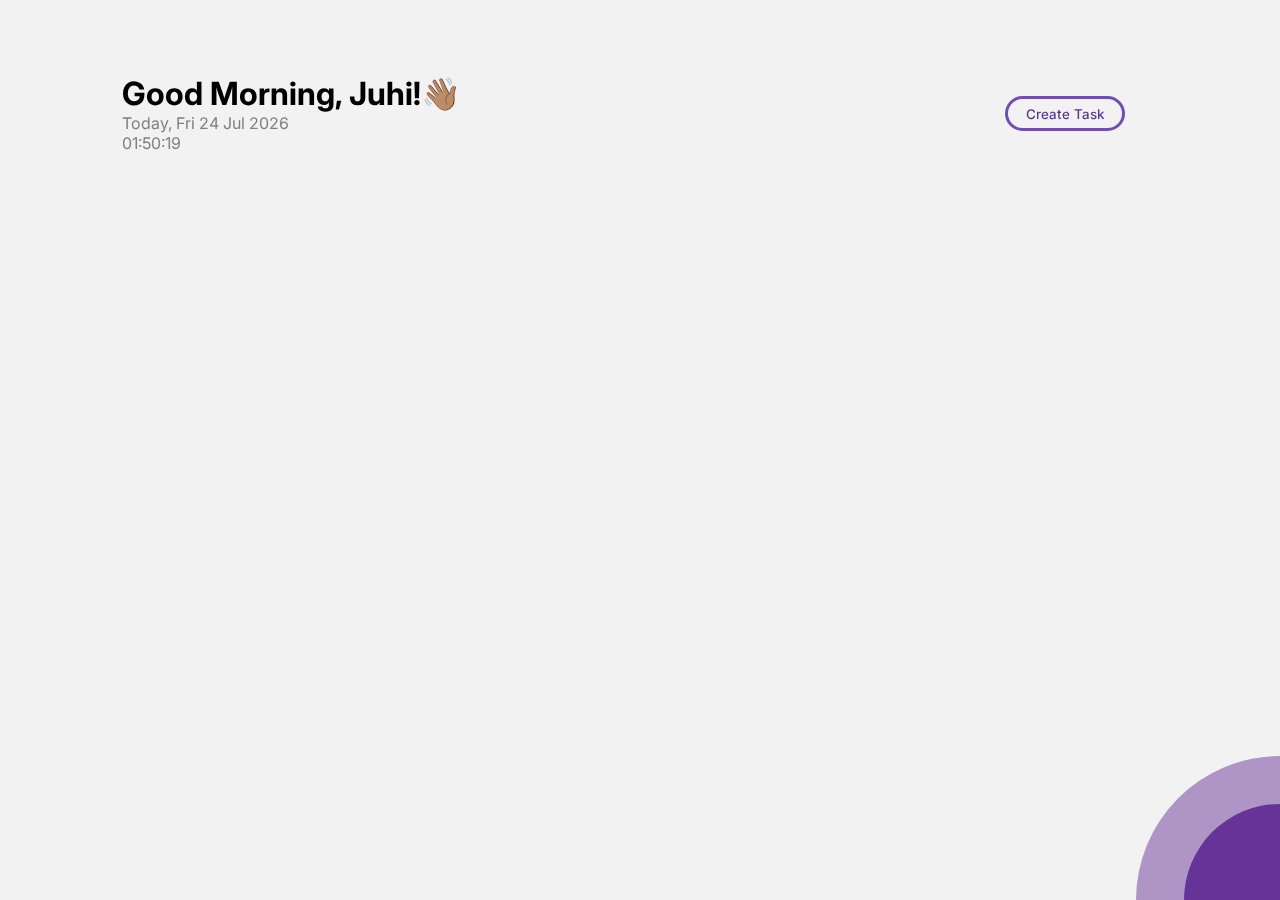
<file: index.html>
<!DOCTYPE html>
<html lang="en">
  <head>
    <meta charset="UTF-8" />
    <meta name="viewport" content="width=device-width, initial-scale=1.0" />
    <title>Document</title>
    <link href='https://fonts.googleapis.com/css?family=Inter' rel='stylesheet'>
    <link rel="stylesheet" href="style.css" />
  </head>
  <body>
    <div class="shape"></div>
    <div class="shape2"></div>
    <div class="wrapper-all">
      <div class="heading-wrapper">
        <div class="heading-text-wrapper">
          <h1>Good Morning, Juhi!👋🏽</h1>
          <p id="todaydate"></p>
        </div>
        <button class="addbtn">Create Task</button>
      </div>
      <div class="list-wrapper">
        <div class="list">
          <div class="list-content">
            <input type="checkbox" class="check" />
            <p class="list-text">
Create Project
            
            </p>
          </div>
          
          <div class="edit-controllers">
            <div class="deadline-time">3434</div>
            <button class="edit">
              <img src="icons/edit.png" class="edit-btn" />
            </button>
            <button class="bin" id="bin">
              <img src="icons/bin.png" id="binImg"/>
            </button>
          </div>
        </div>
      </div>
     

<!-- The Modal -->
<div id="createModal" class="create-modal">
      <div class="create-modal-content">
        
        
        <input type="text" id="createmodal-inp-text" placeholder="Write Task here">
        <input type="time" id="createmodal-time-input">
    
        
        <button id="createmodal-savebtn">Save
        </button>
        <button class="createmodal-cancel">Cancel</button>
      
      </div>
    </div>
    
    <div id="editModal" class="edit-modal">
      <div class="edit-modal-content">
        
        
        <input type="text" id="editmodal-inp-text" placeholder="Write Task here">
        <input type="time" id="editmodal-time-input">
    
        
        <button id="editmodal-savebtn">Save
        </button>
        <button class="editmodal-cancel">Cancel</button>
      
      </div>
    </div>


    <script src="script.js" defer></script>
  </body>
</html>
</file>
<file: style.css>
* {
  font-family: "Inter";
  margin: 0;
  padding: 0;
  background-color: #f2f2f2;
}

body {
  overflow-x: hidden;
}
.shape {
  position: absolute;
  bottom: 0;
  right: 0;
  width: 20rem;
  height: 20rem;
  background-color: rebeccapurple;
  clip-path: circle(30% at 100% 100%);
  z-index: 2;
}
.shape2 {
  position: absolute;
  bottom: 0;
  right: 0;
  width: 20rem;
  height: 20rem;
  background-color: rgba(102, 51, 153, 0.486);
  clip-path: circle(45% at 100% 100%);
  z-index: 3;
}
.wrapper-all {
  margin: 3rem 5rem;
}
.heading-wrapper {
  z-index: 1;
  position: relative;
  background-clip: text;
  -webkit-background-clip: text;
  width: 95%;
  padding: 10px;
  display: flex;
  align-items: center;
  backface-visibility: hidden;
  justify-content: space-between;
}
#todaydate {
  color: grey;
}
.addbtn {
  font-weight: 500;
  border: 0.2rem solid #714eb3;
  color: #56378f;
  height: 2.2rem;
  width: 7.5rem;
  border-radius: 20px;

  transition: transform 0.3s;
}
.addbtn:hover {
  transform: scale(1.1) translateY(-10px);
  background-color: #714eb3;
  color: white;
}
.list-wrapper {
  position: relative;
  top: 2rem;
  left: 10.5rem;
  display: flex;
  flex-direction: column;
  align-items: flex-start;
  gap: 7px;

  padding: 10px;
}
.list {
  height: 2rem;
  display: flex;
  align-items: center;
  border-radius: 12px;
  padding: 2px 5px;
  box-shadow: 2px 2px 5px #c9bbe4;
  transition: transform 0.6s ease-in-out;
}
.list:hover {
  transform: scale(1.1);
}
.edit-controllers,
.deadline-time,
.check,
.list-content,
.list-text,
.edit,
.bin,
.list {
  background-color: white;
}

.list-content {
  gap: 7px;
  display: flex;
  align-items: center;
}
.check {
  accent-color: rebeccapurple;
}
.list-text {
  overflow: hidden;
  text-overflow: ellipsis;
  width: 45rem;
  font-size: 1.1rem;
  color: black;
}
.edit-controllers {
  margin-left: 10px;
  gap: 3px;
  display: flex;
  align-items: center;
}
.deadline-time {
  padding: 1px;
  border: 0.2rem solid #f0aaaa;
  border-radius: 5px;
  background-color: #f0aaaa;
  color: rgba(155, 48, 48, 0.877);
}

img {
  background-color: white;
  align-items: center;
  width: 1.5rem;
  height: 1.5rem;
}
button {
  border: none;
  cursor: pointer;
}
.create-modal {
  display: none; /* Hidden by default */
  position: fixed; /* Stay in place */
  z-index: 1; /* Sit on top */
  left: 0;
  top: 0;
  width: 100%; /* Full width */
  height: 100%; /* Full height */
  overflow: auto; /* Enable scroll if needed */
  background-color: rgb(0, 0, 0); /* Fallback color */
  background-color: rgba(0, 0, 0, 0.4); /* Black w/ opacity */
}
.edit-modal {
  display: none; /* Hidden by default */
  position: fixed; /* Stay in place */
  z-index: 1; /* Sit on top */
  left: 0;
  top: 0;
  width: 100%; /* Full width */
  height: 100%; /* Full height */
  overflow: auto; /* Enable scroll if needed */
  background-color: rgb(0, 0, 0); /* Fallback color */
  background-color: rgba(0, 0, 0, 0.4); /* Black w/ opacity */
}

.edit-modal-content,
.create-modal-content {
  border-radius: 20px;
  position: absolute;
  top: 50%;
  left: 50%;
  -ms-transform: translate(-50%, -50%);
  transform: translate(-50%, -50%);
  background-color: #714eb3;
  padding: 5px 40px;
  width: 40vw;
  height: 40vh;
  /* background-color: #fefefe;
  margin: 15% auto; /* 15% from the top and centered */
  /*  padding: 20px;
  border: 1px solid #888;
  width: 80%;  */ /* Could be more or less, depending on screen size */
}

#editmodal-inp-text,
#createmodal-inp-text {
  margin-top: 30px;
  width: 100%;
  height: 30px;
  border: none;
  padding-left: 12px;
  font-family: Arial, Helvetica, sans-serif;
  border-radius: 5px;
  font-size: 1.1rem;
  color: black;
}
#editmodal-time-input,
#createmodal-time-input {
  position: fixed;
  top: 100px;
  border: none;
  color: #2a2c2d;
  font-size: 14px;
  font-family: Georgia, "Times New Roman", Times, serif;
  width: 180px;
  height: 30px;
  border-radius: 5px;
}

/* Wrapper around the hour, minute, second, and am/pm fields as well as 
the up and down buttons and the 'X' button */
input[type="time"]::-webkit-datetime-edit-fields-wrapper {
  display: flex;
}

/* The space between the fields - between hour and minute, the minute and 
second, second and am/pm */
input[type="time"]::-webkit-datetime-edit-text {
  padding: 19px 4px;
}

/* The naming convention for the hour, minute, second, and am/pm field is
`-webkit-datetime-edit-{field}-field` */

/* Hour */
input[type="time"]::-webkit-datetime-edit-hour-field {
  background-color: #f2f4f5;
  border-radius: 15%;
  padding: 19px 13px;
}

/* Minute */
input[type="time"]::-webkit-datetime-edit-minute-field {
  background-color: #f2f4f5;
  border-radius: 15%;
  padding: 19px 13px;
}

/* AM/PM */
input[type="time"]::-webkit-datetime-edit-ampm-field {
  background-color: #7155d3;
  border-radius: 15%;
  color: #fff;
  padding: 19px 13px;
}

/* Up/Down arrows for incrementing/decrementing the value */
input[type="time"]::-webkit-inner-spin-button {
  display: none;
}

#editmodal-savebtn,
#createmodal-savebtn,
.editmodal-cancel,
.createmodal-cancel {
  font-weight: 300;
  background-color: white;
  height: 30px;
  width: 90px;
  top: 150px;
  border-radius: 20px;
  font-weight: 400;
  position: absolute;
}
#createmodal-savebtn,
#editmodal-savebtn {
  right: 140px;
}
.editmodal-cancel,
.createmodal-cancel {
  right: 30px;
}

.check:checked + p {
  text-decoration-line: line-through;
  text-decoration-style: wavy;
  text-decoration-color: black;
  text-decoration-thickness: 3px;
}
/* input[type="checkbox"]:checked + div.deadline-time {
  background-color: #00ff00; /* bright green */
@media (max-width: 320px) {
  body {
    overflow-x: hidden;
    /* background-color: rgb(94, 53, 245); */
  }
  .wrapper-all {
    margin: 3rem 0.4rem;
  }
  .heading-wrapper,
  .list-text,
  .list {
    font-size: 75%;
  }

  .addbtn {
    font-size: 80%;
    width: 30vw;
  }
  .list-wrapper {
    font-size: 70%;
    position: relative;
    left: -5%;
    width: fit-content;
  }
  .list {
    position: relative;
    left: 20%;
    top: 4px;
  }
  .list-text {
    font-size: 120%;
    width: 25vw;
  }
}

@media (min-width: 320px) and (max-width: 500px) {
  body {
    overflow-x: hidden; /* 
    background-color: rgb(221, 212, 78); */
  }
  .wrapper-all {
    margin: 3rem 1rem;
  }
  .list {
    position: relative;
    left: -40%;
  }
  .list-text {
    width: 40vw;
  }
}
@media (min-width: 500px) and (max-width: 600px) {
  body {
    overflow-x: hidden; /* 
    background-color: rgb(221, 130, 78); */
  }
  .wrapper-all {
    margin: 3rem 1.2rem;
  }
  .list {
    position: relative;
    left: -23%;
  }
  .list-text {
    width: 45vw;
  }
}
@media (max-width: 768px) and (min-width: 600px) {
  body {
    overflow-x: hidden; /* 
    background-color: lightblue; */
  }
  .wrapper-all {
    margin: 3rem 1.5rem;
  }
  .list {
    position: relative;
    left: -13%;
  }
  .list-text {
    width: 50vw;
  }
}
@media (min-width: 768px) and (max-width: 900px) {
  body {
    overflow-x: hidden; /* 
    background-color: rgb(204, 141, 223); */
  }
  .wrapper-all {
    margin: 3rem 1.5rem;
  }
  .list {
    position: relative;
    left: -10%;
  }
  .list-text {
    width: 55vw;
  }
}
@media (min-width: 900px) and (max-width: 1200px) {
  body {
    overflow-x: hidden; /* 
    background-color: rgb(212, 112, 159); */
  }
  .wrapper-all {
    margin: 3rem 5rem;
  }
  .list {
    position: relative;
    left: -10%;
  }
  .list-text {
    width: 55vw;
  }
}
@media (min-width: 1200px) {
  body {
    overflow-x: hidden;
  }
  .wrapper-all {
    margin: 4rem 7rem;
  }
  .list {
    position: relative;
    left: -5%;
  }
  .list-text {
    width: 57vw;
  }
}

/* Animations */

@keyframes slideInLeft {
  from {
    transform: translateX(-100px);
    opacity: 0.1;
  }
  to {
    transform: translateX(0);
    opacity: 1;
  }
}
.heading-wrapper #todaydate,
h1 {
  animation: slideInLeft 01.6s ease-in;
}
@keyframes opacity {
  from {
    opacity: 0.2;
    transform: translateY(-10px);
  }
  to {
    opacity: 1;
    transform: translateY(0);
  }
}

.list,
.addbtn {
  animation: opacity 1.6s ease-in;
}
</file>
